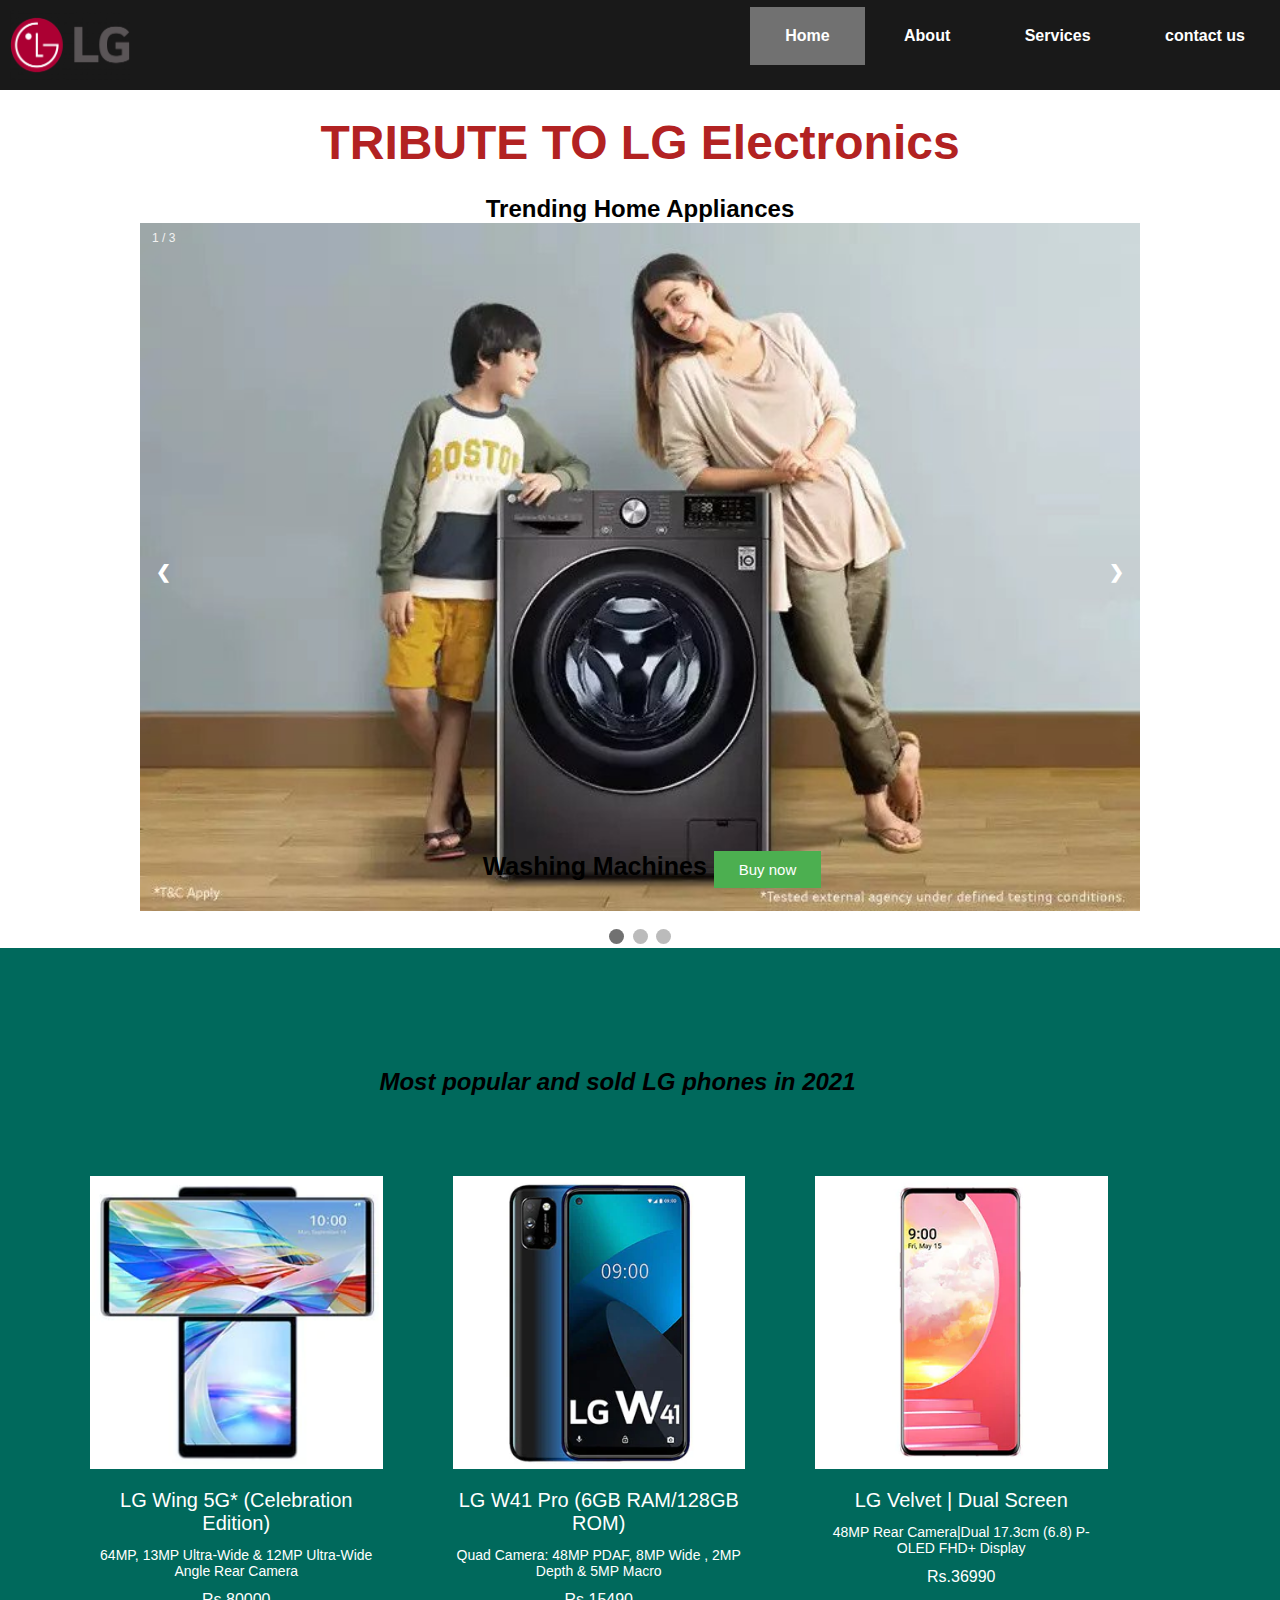
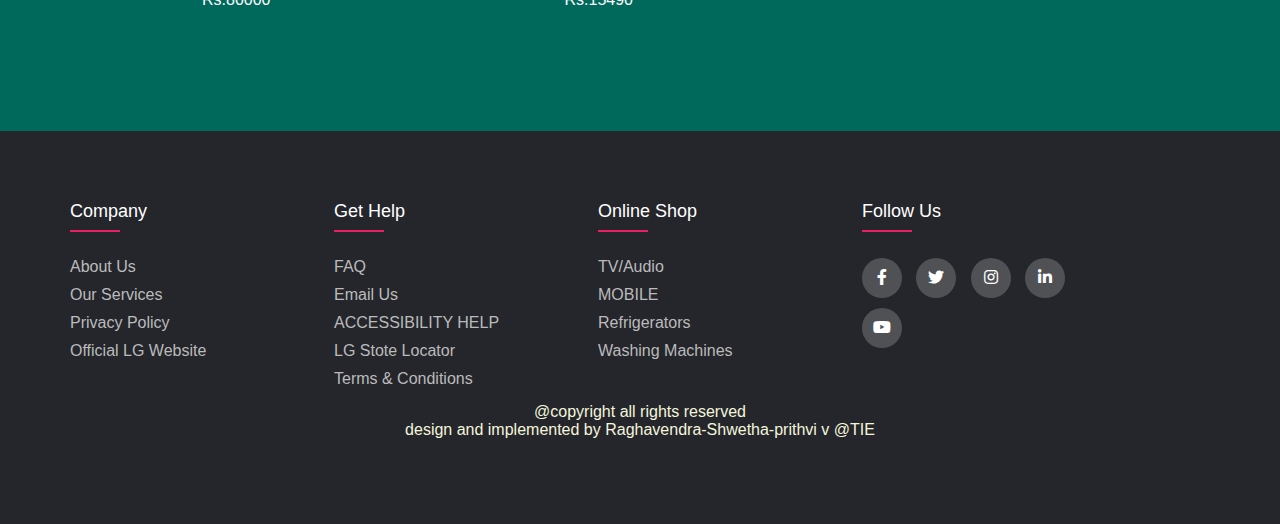
<file: LG project/index.html>
<!DOCTYPE html>
<html>
<head>
	<meta charset="UTF-8">
    <meta http-equiv="X-UA-Compatible" content="IE=edge">
    <meta name="viewport" content="width=device-width, initial-scale=1.0">
	<title>LG Electronics</title>
	<link rel="icon" href="images/titlelogo.png" type="image/x-icon">
	<link rel="stylesheet" type="text/css" href="css/lg.css">
	
	<script src="js/lg.js"></script>
	<link rel="stylesheet" type="text/css" href="https://cdnjs.cloudflare.com/ajax/libs/font-awesome/5.15.1/css/all.min.css">
	
	
</head>
<body>
	<nav>
		<div class="logo">
			<a href="https://www.lg.com/in"><img src="images/lglogo.png" alt="lg logo" width="120" height="70"></a>
		</div>
		<ul>
			<li class="active"><a href="index.html">Home</a></li>
			<li><a href="about.html">About</a></li>
			<li><a href="https://www.lg.com/in/service-india-app">Services</a></li>
			<li><a href="https://www.lg.com/in/whatsapp-opt-in">contact us</a></li>
		</ul>
	</nav>
	<div class="headline">
		<h1> TRIBUTE TO   LG Electronics</h1>
	</div>
	
     <h2 style="text-align: center;">Trending Home Appliances</h2>
	<div class="slideshow-container">

		<div class="mySlides fade">
		  <div class="numbertext">1 / 3</div>
		  <img id="slide1" src="images/slide-1.jpg" style="width:100%; ">
		  <div class="text">Washing Machines <button id="btnlink" onclick="window.location.href='//www.lg.com/in/washing-machines?obsOnly=Y';">Buy now</button></div>
		</div>
		
		<div class="mySlides fade">
		  <div class="numbertext">2 / 3</div>
		  <img src="images/slide-2.jpg" style="width:1000px; height: 660;">
		  <div class="text">Refrigerators<button  id="btnlink" onclick="window.location.href='//www.lg.com/in/double-door-refrigerators';">Buy Now</button></div>
		</div>
		
		<div class="mySlides fade">
		  <div class="numbertext">3 / 3</div>
		  <img src="images/slide-3.jpg" style="width:100%">
		  <div class="text">Styler S3RF - Refresh and sanitize garments in minutes<button  id="btnlink" onclick="window.location.href='//www.lg.com/in/styler/lg-s3rf';">Buy Now</button></div>
		</div>
		
		<a class="prev" onclick="plusSlides(-1)">&#10094;</a>
		<a class="next" onclick="plusSlides(1)">&#10095;</a>
		
		</div>
		<br>
		
		<div style="text-align:center">
		  <span class="dot" onclick="currentSlide(1)"></span> 
		  <span class="dot" onclick="currentSlide(2)"></span> 
		  <span class="dot" onclick="currentSlide(3)"></span> 
		</div>

		<script>
			var slideIndex = 1;
			showSlides(slideIndex);
			
			function plusSlides(n) {
			  showSlides(slideIndex += n);
			}
			
			function currentSlide(n) {
			  showSlides(slideIndex = n);
			}
			
			function showSlides(n) {
			  var i;
			  var slides = document.getElementsByClassName("mySlides");
			  var dots = document.getElementsByClassName("dot");
			  if (n > slides.length) {slideIndex = 1}    
			  if (n < 1) {slideIndex = slides.length}
			  for (i = 0; i < slides.length; i++) {
				  slides[i].style.display = "none";  
			  }
			  for (i = 0; i < dots.length; i++) {
				  dots[i].className = dots[i].className.replace(" active", "");
			  }
			  slides[slideIndex-1].style.display = "block";  
			  dots[slideIndex-1].className += " active";
			}
			</script>

	
   



	
	<div class="product-list">
		<h2>Most popular and sold LG phones in 2021</h2>
		<div class="container">
			<div class="row">
				<!-- Item -->
				<div class="item">
					<div class="product">
						<div class="product-thumb">
							 <img src="images/wing-1.webp" class="pro-thumb-img" alt="product">
   
							<div class="product-styles">
								<span class="active-style" data-image="images/wing-1.webp" style="background-color:#8e5248"></span>
								<span class="" data-image="images/w41-2.webp" style="background-color:#5f89bb"></span>
								<span class="" data-image="images/velvet-3.webp" style="background-color:#b79b98"></span>
								</span>
							</div>
   
							 <div class="product-button">
								 <a href="https://www.lg.com/in/mobile-phones/lg-lmf100emw-wing-5g" title="buy now">
									 <i class="fa fa-eye"></i>
								 </a>
								 
							 </div>
						</div>
						<div class="product-info">
							<h3 class="product-name">
								LG Wing 5G* (Celebration Edition)
							</h3>
							<p class="product-cat">64MP, 13MP Ultra-Wide & 12MP Ultra-Wide Angle Rear Camera</p>
							<p class="product-price">Rs.80000</p>
						</div>
					</div>
				</div>
				<!-- Item End -->
				<!-- Item -->
				<div class="item">
					<div class="product">
						<div class="product-thumb">
							 <img src="images/w41-2.webp" class="pro-thumb-img" alt="product">
   
							<div class="product-styles">
								<span class="active-style" data-image="images/wing-1.webp" style="background-color:#8e5248"></span>
								<span class="" data-image="images/w41-2.webp" style="background-color:#5f89bb"></span>
								<span class="" data-image="images/velvet-3.webp" style="background-color:#b79b98"></span>
								</span>
							</div>
   
							 <div class="product-button">
								 <a href="https://www.lg.com/in/mobile-phones/lg-lmk610im-pro#none" title="buy now">
									 <i class="fa fa-eye"></i>
								 </a>
								 
							 </div>
						</div>
						<div class="product-info">
							<h3 class="product-name">
								LG W41 Pro (6GB RAM/128GB ROM)
							</h3>
							<p class="product-cat">Quad Camera: 48MP PDAF, 8MP Wide , 2MP Depth & 5MP Macro</p>
							<p class="product-price">Rs.15490</p>
						</div>
					</div>
				</div>
				<!-- Item End -->
				<!-- Item -->
				<div class="item">
					<div class="product">
						<div class="product-thumb">
							 <img src="images/velvet-3.webp" class="pro-thumb-img" alt="product">
   
							<div class="product-styles">
								<span class="active-style" data-image="images/wing-1.webp" style="background-color:#8e5248"></span>
								<span class="" data-image="images/w41-2.webp" style="background-color:#5f89bb"></span>
								<span class="" data-image="images/velvet-3.webp" style="background-color:#b79b98"></span>
								</span>
							</div>
   
							 <div class="product-button">
								 <a href="https://www.lg.com/in/mobile-phones/lg-lmg910emw-black" title="buy now">
									 <i class="fa fa-eye"></i>
								 </a>
								 
							 </div>
						</div>
						<div class="product-info">
							<h3 class="product-name">
								LG Velvet | Dual Screen
							</h3>
							<p class="product-cat">48MP Rear Camera|Dual 17.3cm (6.8) P-OLED FHD+ Display</p>
							<p class="product-price">Rs.36990</p>
						</div>
					</div>
				</div>
				<!-- Item End -->
				<!-- Item -->
				
			</div>
		</div>
	</div>
    
   
   
   

	<footer class="footer">
		<div class="container">
			<div class="row">
				<div class="footer-col">
					<h4>company</h4>
					<ul>
						<li><a href="about.html">about us</a></li>
						<li><a href="https://www.lg.com/in/service-india-app">our services</a></li>
						<li><a href="https://www.lg.com/in/privacy">privacy policy</a></li>
						<li><a href="https://www.lg.com/in">Official LG website</a></li>
					</ul>
				</div>
				<div class="footer-col">
					<h4>get help</h4>
					<ul>
						<li><a href="https://www.lg.com/in/faqs">FAQ</a></li>
						<li><a href="https://www.lg.com/in/support/email">Email us</a></li>
						<li><a href="https://www.lg.com/in/webaccessibility">ACCESSIBILITY HELP</a></li>
						<li><a href="htps://www.lg.com/in/locate-storet">LG Stote locator</a></li>
						<li><a href="https://www.lg.com/in/terms-conditions">Terms & conditions</a></li>
					</ul>
				</div>
				<div class="footer-col">
					<h4>online shop</h4>
					<ul>
						<li><a href="https://www.lg.com/in/tv-audio">TV/Audio</a></li>
						<li><a href="https://www.lg.com/in/mobile">MOBILE</a></li>
						<li><a href="https://www.lg.com/in/refrigerators">Refrigerators</a></li>
						<li><a href="https://www.lg.com/in/washing-machines">Washing Machines</a></li>
					</ul>
				</div>
				<div class="footer-col">
					<h4>follow us</h4>
					<div class="social-links">
						<a href="https://www.facebook.com/LGIndiaPage/"><i class="fab fa-facebook-f"></i></a>
						<a href="https://twitter.com/LGIndia?ref_src=twsrc%5Egoogle%7Ctwcamp%5Eserp%7Ctwgr%5Eauthor"><i class="fab fa-twitter"></i></a>
						<a href="https://www.instagram.com/lg_india/?hl=en"><i class="fab fa-instagram"></i></a>
						<a href="https://www.linkedin.com/company/lg-electronics/?originalSubdomain=in"><i class="fab fa-linkedin-in"></i></a>
						<a href="https://www.youtube.com/channel/UCTPlNEVhogn_t03OSP2tyXg"><i class="fab fa-youtube"></i></a>
					</div>
				</div>
			</div>
		</div>
		<div style="text-align: center; padding: 15px; color: beige;" >
			<p>@copyright all rights reserved</p>
			<P>design and implemented by Raghavendra-Shwetha-prithvi v @TIE</P> 
			</div>
   </footer>

	
		
		


	                        
</body>
</html>
</file>
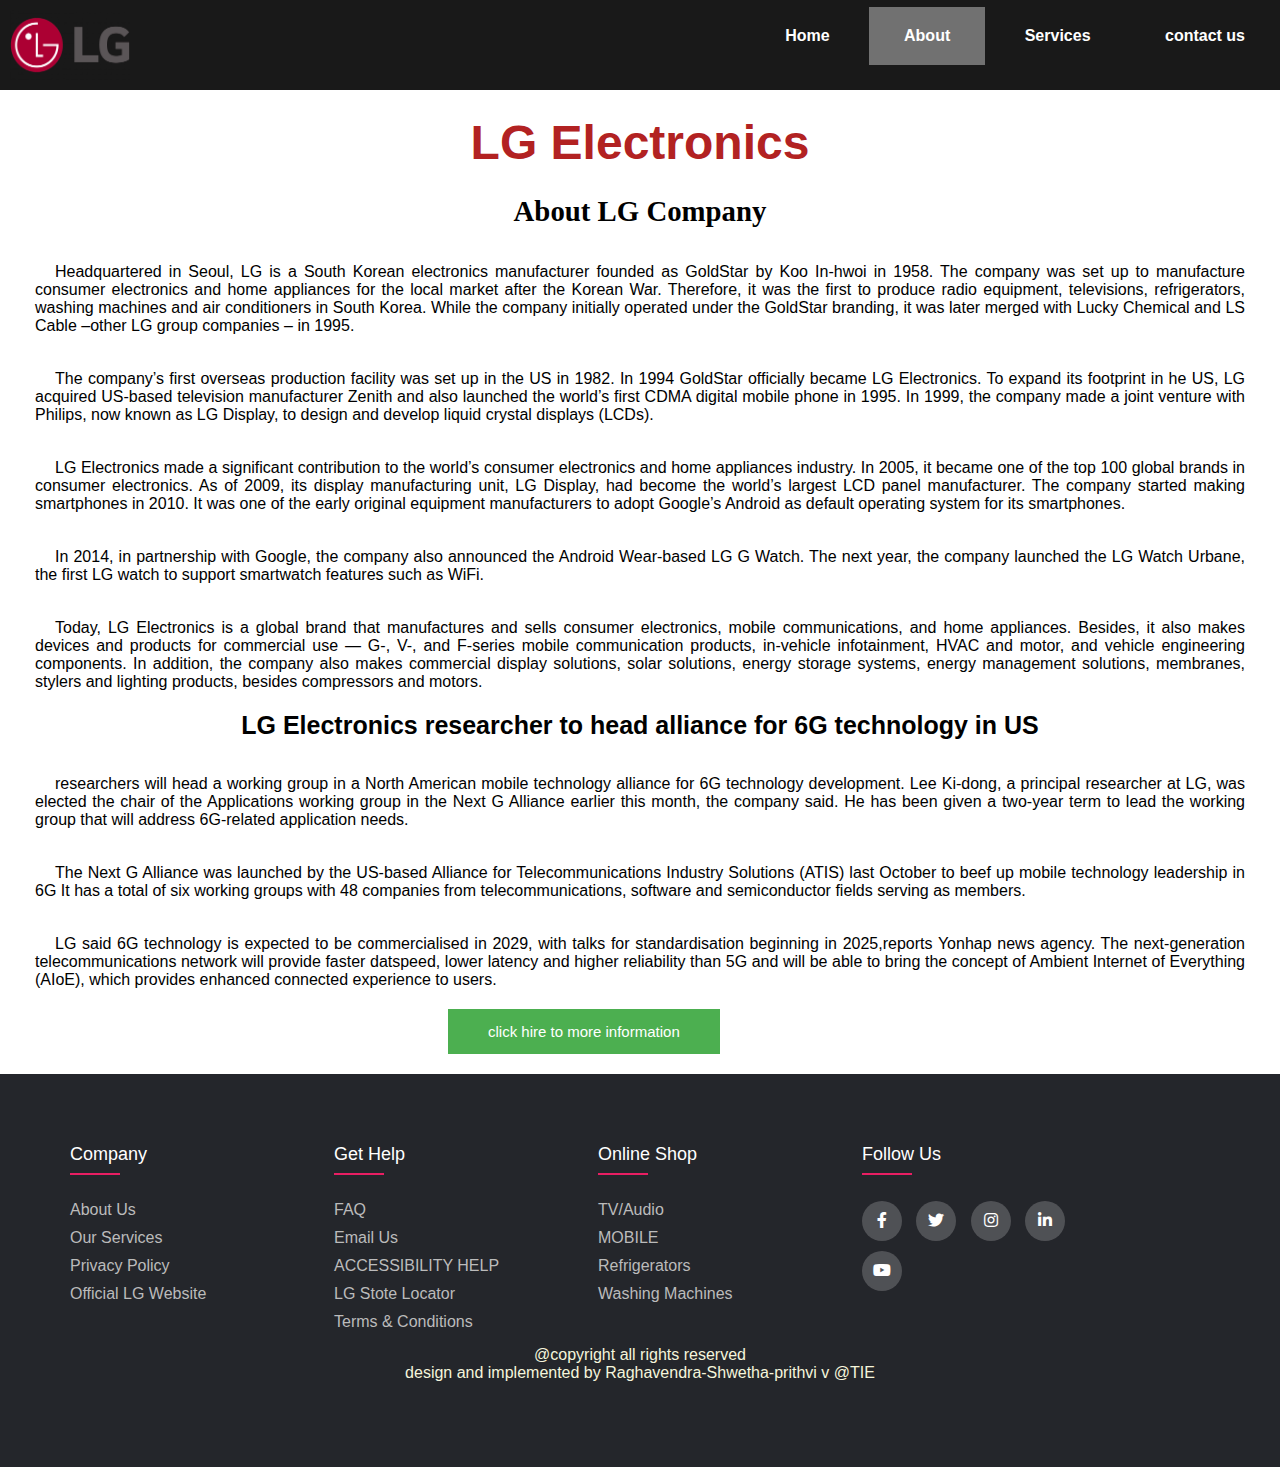
<file: LG project/about.html>
<!DOCTYPE html>
<html>
<head>
	<meta charset="UTF-8">
    <meta http-equiv="X-UA-Compatible" content="IE=edge">
    <meta name="viewport" content="width=device-width, initial-scale=1.0">
	<title>About LG</title>
	<link rel="icon" href="images/titlelogo.png" type="image/x-icon">
	<link rel="stylesheet" type="text/css" href="css/lg.css">
	<script src="js/lg.js"></script>
	<link rel="stylesheet" type="text/css" href="https://cdnjs.cloudflare.com/ajax/libs/font-awesome/5.15.1/css/all.min.css">
	
<body>
	<nav>
		<div class="logo">
			<img src="images/lglogo.png" alt="lg logo" width="120" height="70">
	 
		</div>

		<ul>
			<li><a href="index.html">Home</a></li>
			<li  class="active"><a href="about.html">About</a></li>
			<li><a href="https://www.lg.com/in/service-india-app">Services</a></li>
			<li><a href="https://www.lg.com/in/whatsapp-opt-in">contact us</a></li>
		</ul>
    </nav>
<div class="headline"> 
	<h1>LG Electronics</h1>
</div>
	
	 	<div class="about">
			 <h2>About LG Company</h2>
			<p>
				Headquartered in Seoul, LG is a South Korean electronics manufacturer 
				founded as GoldStar by Koo In-hwoi in 1958. The company was set up to
				manufacture consumer electronics and home appliances for the local market
				after the Korean War. Therefore, it was the first to produce radio 
				equipment, televisions, refrigerators, washing machines and air 
				conditioners in South Korea. While the company initially operated 
				under the GoldStar branding, it was later merged with Lucky Chemical 
				and LS Cable –other LG group companies – in 1995.
		   	</p>
			   <p>
				The company’s first overseas production facility was set up in the US in 1982.
				In 1994 GoldStar officially became LG Electronics. To expand its footprint in
				he US, LG acquired US-based television manufacturer Zenith and also launched
				the world’s first CDMA digital mobile phone in 1995. In 1999, the company
				made a joint venture with Philips, now known as LG Display, to design and
				develop liquid crystal displays (LCDs).
			   </p>
			   <p>
				LG Electronics made a significant contribution to the world’s consumer 
				electronics and home appliances industry. In 2005, it became one of the
				top 100 global brands in consumer electronics. As of 2009, its display 
				manufacturing unit, LG Display, had become the world’s largest LCD panel
				manufacturer. The company started making smartphones in 2010. It was one
				of the early original equipment manufacturers to adopt Google’s Android
				as default operating system for its smartphones.
			   </p>
			   <p>
				In 2014, in partnership with Google, the company also announced the
				Android Wear-based LG G Watch. The next year, the company launched 
				the LG Watch Urbane, the first LG watch to support smartwatch features
				such as WiFi.
			   </p>
			   <p>
				Today, LG Electronics is a global brand that manufactures and sells consumer
				electronics, mobile communications, and home appliances. Besides, it also 
				makes devices and products for commercial use — G-, V-, and F-series mobile
				communication products, in-vehicle infotainment, HVAC and motor, and 
				vehicle engineering components. In addition, the company also makes
				commercial display solutions, solar solutions, energy storage systems,
				energy management solutions, membranes, stylers and lighting products,
				besides compressors and motors.
			   </p>
			   <div class="articale">
			   <h3>LG Electronics researcher to head alliance for 6G technology in US</h3>
			   <p>
				researchers will head a working group in a North American mobile
				technology alliance for 6G technology development.
				Lee Ki-dong, a principal researcher at LG, was elected 
				the chair of the Applications working group in the
				Next G Alliance earlier this month, the company said. He has 
				been given a two-year term to lead the working group that 
				will address 6G-related application needs.
			   </p>
			   <p>
				The Next G Alliance was launched by the US-based Alliance for 
				Telecommunications Industry Solutions (ATIS) last October to 
				beef up mobile technology leadership in 6G
				It has a total of six working groups with 48 
				companies from telecommunications, software and 
				semiconductor fields serving as members.
			   </p>
			   <p>
				LG said 6G technology is expected to be commercialised in 2029, 
				with talks for standardisation beginning in 2025,reports Yonhap news agency.
				The next-generation telecommunications network will provide faster datspeed,
				lower latency and higher reliability than 5G and will be able to bring 
				the concept of Ambient Internet of Everything (AIoE), which provides
				enhanced connected experience to users.
			   </p>
			   </div>
		</div>
		<div class="btnforinfo">

			<button onclick="window.location.href='moreinfo.html';"> click hire to more information</button>
		</div>






		
	<footer class="footer">
		<div class="container">
			<div class="row">
				<div class="footer-col">
					<h4>company</h4>
					<ul>
						<li><a href="about.html">about us</a></li>
						<li><a href="https://www.lg.com/in/service-india-app">our services</a></li>
						<li><a href="https://www.lg.com/in/privacy">privacy policy</a></li>
						<li><a href="https://www.lg.com/in">Official LG website</a></li>
						
					</ul>
				</div>
				<div class="footer-col">
					<h4>get help</h4>
					<ul>
						<li><a href="https://www.lg.com/in/faqs">FAQ</a></li>
						<li><a href="https://www.lg.com/in/support/email">Email us</a></li>
						<li><a href="https://www.lg.com/in/webaccessibility">ACCESSIBILITY HELP</a></li>
						<li><a href="htps://www.lg.com/in/locate-storet">LG Stote locator</a></li>
						<li><a href="https://www.lg.com/in/terms-conditions">Terms & conditions</a></li>
					</ul>
				</div>
				<div class="footer-col">
					<h4>online shop</h4>
					<ul>
						<li><a href="https://www.lg.com/in/tv-audio">TV/Audio</a></li>
						<li><a href="https://www.lg.com/in/mobile">MOBILE</a></li>
						<li><a href="https://www.lg.com/in/refrigerators">Refrigerators</a></li>
						<li><a href="https://www.lg.com/in/washing-machines">Washing Machines</a></li>
					</ul>
				</div>
				<div class="footer-col">
					<h4>follow us</h4>
					<div class="social-links">
						<a href="https://www.facebook.com/LGIndiaPage/"><i class="fab fa-facebook-f"></i></a>
						<a href="https://twitter.com/LGIndia?ref_src=twsrc%5Egoogle%7Ctwcamp%5Eserp%7Ctwgr%5Eauthor"><i class="fab fa-twitter"></i></a>
						<a href="https://www.instagram.com/lg_india/?hl=en"><i class="fab fa-instagram"></i></a>
						<a href="https://www.linkedin.com/company/lg-electronics/?originalSubdomain=in"><i class="fab fa-linkedin-in"></i></a>
						<a href="https://www.youtube.com/channel/UCTPlNEVhogn_t03OSP2tyXg"><i class="fab fa-youtube"></i></a>
					</div>
				</div>
			</div>
		</div>
		<div style="text-align: center; padding: 15px; color: beige;">
		<p>@copyright all rights reserved</p>
		<P>design and implemented by Raghavendra-Shwetha-prithvi v @TIE</P> 
	    </div>
   </footer>

</body>
</html>
</file>
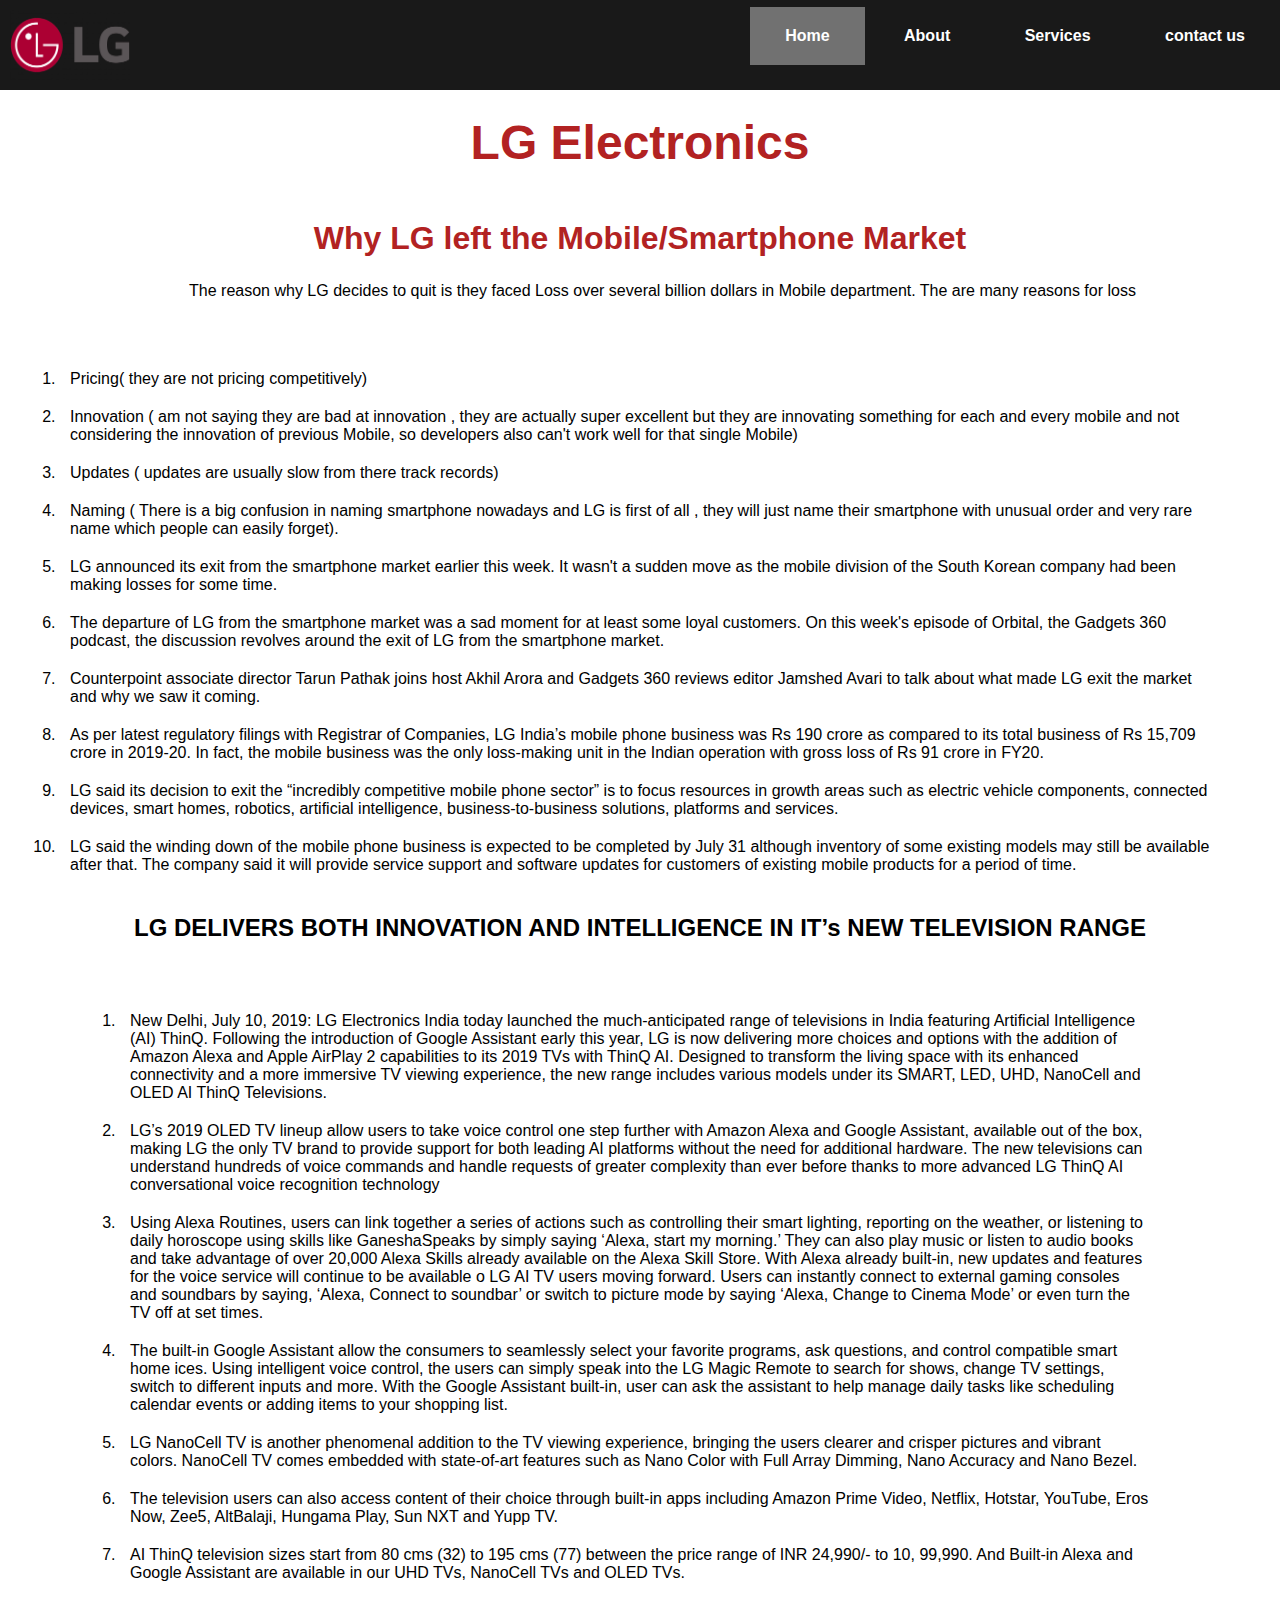
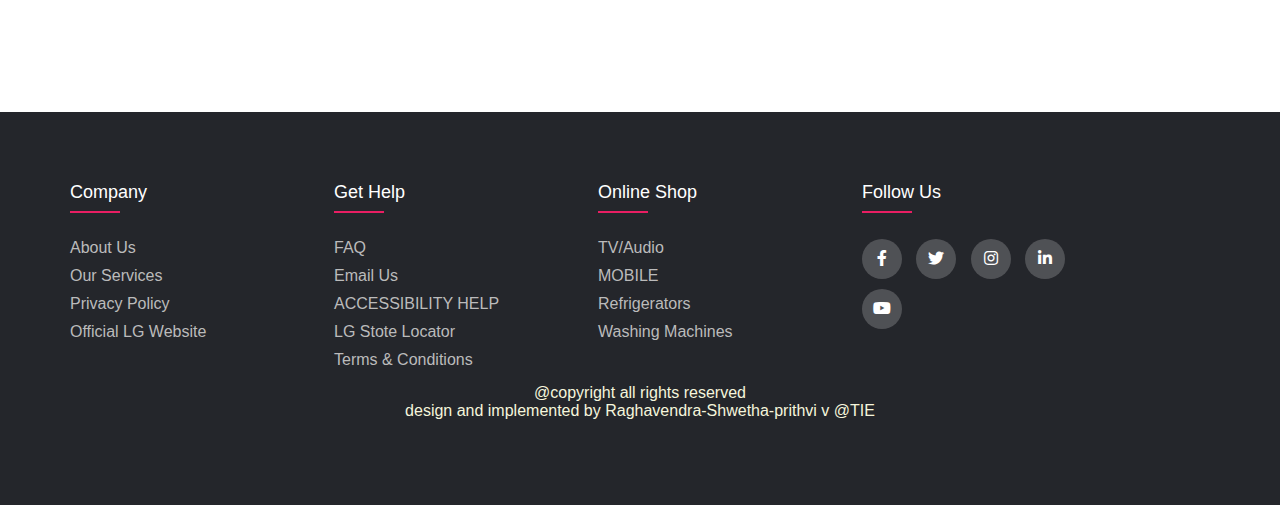
<file: LG project/moreinfo.html>
<!DOCTYPE html>
<html lang="en">
<head>
    <meta charset="UTF-8">
    <meta http-equiv="X-UA-Compatible" content="IE=edge">
    <meta name="viewport" content="width=device-width, initial-scale=1.0">
    <title>More Information about LG</title>
    <link rel="icon" href="images/titlelogo.png" type="image/x-icon">
	<link rel="stylesheet" type="text/css" href="css/lg.css">
	
	<script src="js/lg.js"></script>
	<link rel="stylesheet" type="text/css" href="https://cdnjs.cloudflare.com/ajax/libs/font-awesome/5.15.1/css/all.min.css">

</head>
<body>
    <nav>
		<div class="logo">
			<img src="images/lglogo.png" alt="lg logo" width="120" height="70">
		</div>
		<ul>
			<li class="active"><a href="index.html">Home</a></li>
			<li><a href="about.html">About</a></li>
			<li><a href="https://www.lg.com/in/service-india-app">Services</a></li>
			<li><a href="https://www.lg.com/in/whatsapp-opt-in">contact us</a></li>
		</ul>
	</nav>
	<div class="headline">
		<h1>LG Electronics</h1>
	</div>

    <div class="resions">
        <h1>Why LG left the Mobile/Smartphone Market</h1>
        <p style="font: size 40px;margin-left: 45px;">
            The reason why LG decides to quit is they faced Loss over several
            billion dollars in Mobile department. The are many reasons for loss
        </p>
    </div>
        <div class="list">
            <ol>
            <li> Pricing( they are not pricing competitively)</li>
            <li> Innovation ( am not saying they are bad at innovation , they are
                actually super excellent but they are innovating something for
                each and every mobile and not considering the innovation of
                previous Mobile, so developers also can't work well for that
                single Mobile)
            </li>
            <li>
                Updates ( updates are usually slow from there track records) 
            </li>
            <li>
                Naming ( There is a big confusion in naming smartphone nowadays
                and LG is first of all , they will just name their smartphone with
                unusual order and very rare name which people can easily forget).
            </li>
            <li>LG announced its exit from the smartphone market earlier this week. 
                It wasn't a sudden move as the mobile division of the South Korean company 
                had been making losses for some time.
            </li>
            <li>
                The departure of LG from the smartphone market was a sad moment for at least some loyal customers. 
                On this week's episode of Orbital, the Gadgets 360 podcast, the discussion revolves around the exit 
                of LG from the smartphone market.
            </li>
            <li>Counterpoint associate director Tarun Pathak joins host Akhil Arora and Gadgets 360 reviews
                 editor Jamshed Avari to talk about what made LG exit the market and why we saw it coming.
            </li>
			<li>As per latest regulatory filings with Registrar of Companies, LG India’s
				mobile phone business was Rs 190 crore as compared to its total business
				of Rs 15,709 crore in 2019-20. In fact, the mobile business was the only 
				loss-making unit in the Indian operation with gross loss of Rs 91 crore 
				in FY20.
			</li>
			<li>
				LG said its decision to exit the “incredibly competitive mobile phone sector” 
				is to focus resources in growth areas such as electric vehicle components,
				connected devices, smart homes, robotics, artificial intelligence,
				business-to-business solutions, platforms and services.
			</li>
			<li>
			LG said the winding down of the mobile phone business is expected to 
			be completed by July 31 although inventory of some existing models may
			still be available after that. The company said it will provide service
			support and software updates for customers of existing mobile products
			for a period of time.
			</li>
			<div class="list">
				<h2 style="text-align: center; padding-bottom: 0px; padding-top: 30px;">LG DELIVERS BOTH INNOVATION AND INTELLIGENCE IN IT’s NEW TELEVISION RANGE</h2>
				<ol>
					<li>New Delhi, July 10, 2019: LG Electronics India today launched the 
					much-anticipated range of televisions in India featuring Artificial 
					Intelligence (AI) ThinQ. Following the introduction of Google Assistant 
					early this year, LG is now delivering more choices and options with the 
					addition of Amazon Alexa and Apple AirPlay 2 capabilities to its 2019 TVs
					with ThinQ AI. Designed to transform the living space with its enhanced
					connectivity and a more immersive TV viewing experience, the new range
					includes various models under its SMART, LED, UHD, NanoCell and OLED 
					AI ThinQ Televisions.
				</li>
					<li>
						LG’s 2019 OLED TV lineup allow users to take voice control one step
						further with Amazon Alexa and Google Assistant, available out of
						the box, making LG the only TV brand to provide support for both
						leading AI platforms without the need for additional hardware.
						The new televisions can understand hundreds of voice commands
						and handle requests of greater complexity than ever before
						thanks to more advanced LG ThinQ AI conversational voice 
						recognition technology
					</li>
					<li>
						Using Alexa Routines, users can link together a series of actions such
						as controlling their smart  lighting, reporting on the weather, or 
						listening to daily horoscope using skills like GaneshaSpeaks by simply 
						saying ‘Alexa, start my morning.’ They can also play music or listen to
						audio books and take advantage of over 20,000 Alexa Skills already 
						available on the Alexa Skill Store. With Alexa already built-in, new 
						updates and features for the voice service will continue to be available
						o LG AI TV users moving forward. Users can instantly connect to external
						gaming consoles and soundbars by saying, ‘Alexa, Connect to soundbar’ or 
						switch to picture mode by saying ‘Alexa, Change to Cinema Mode’ or even turn
						the TV off at set times.
					</li>
					<li>
						The built-in Google Assistant allow the consumers to seamlessly select
						your favorite programs, ask questions, and control compatible smart home
						ices. Using intelligent voice control, the users can simply speak into 
						the LG Magic Remote to search for shows, change TV settings, switch to
						different inputs and more. With the Google Assistant built-in, user can
						ask the assistant to help manage daily tasks like scheduling calendar
						events or adding items to your shopping list.
					</li>
					<li>
						LG NanoCell TV is another phenomenal addition to the TV viewing experience, bringing the
						users clearer and crisper pictures and vibrant colors. NanoCell TV comes
						embedded with state-of-art features such as Nano Color with Full Array
						Dimming, Nano Accuracy and Nano Bezel.
					</li>
					<li>
						The television users can also access content of their choice through built-in 
						apps including Amazon Prime Video, Netflix, Hotstar, YouTube, Eros Now, 
						Zee5, AltBalaji, Hungama Play, Sun NXT and Yupp TV.
					</li>
					<li>
						AI ThinQ television sizes start from 80 cms (32) to 195 cms (77) between the 
						price range of INR 24,990/- to 10, 99,990. And Built-in Alexa and Google
						Assistant are available in our UHD TVs, NanoCell TVs and OLED TVs.
					</li>
				</ol>

			</div>

        </ol>
    </div>

    



















    <footer class="footer">
		<div class="container">
			<div class="row">
				<div class="footer-col">
					<h4>company</h4>
					<ul>
						<li><a href="about.html">about us</a></li>
						<li><a href="https://www.lg.com/in/service-india-app">our services</a></li>
						<li><a href="https://www.lg.com/in/privacy">privacy policy</a></li>
						<li><a href="https://www.lg.com/in">Official LG website</a></li>
					</ul>
				</div>
				<div class="footer-col">
					<h4>get help</h4>
					<ul>
						<li><a href="https://www.lg.com/in/faqs">FAQ</a></li>
						<li><a href="https://www.lg.com/in/support/email">Email us</a></li>
						<li><a href="https://www.lg.com/in/webaccessibility">ACCESSIBILITY HELP</a></li>
						<li><a href="htps://www.lg.com/in/locate-storet">LG Stote locator</a></li>
						<li><a href="https://www.lg.com/in/terms-conditions">Terms & conditions</a></li>
					</ul>
				</div>
				<div class="footer-col">
					<h4>online shop</h4>
					<ul>
						<li><a href="https://www.lg.com/in/tv-audio">TV/Audio</a></li>
						<li><a href="https://www.lg.com/in/mobile">MOBILE</a></li>
						<li><a href="https://www.lg.com/in/refrigerators">Refrigerators</a></li>
						<li><a href="https://www.lg.com/in/washing-machines">Washing Machines</a></li>
					</ul>
				</div>
				<div class="footer-col">
					<h4>follow us</h4>
					<div class="social-links">
						<a href="https://www.facebook.com/LGIndiaPage/"><i class="fab fa-facebook-f"></i></a>
						<a href="https://twitter.com/LGIndia?ref_src=twsrc%5Egoogle%7Ctwcamp%5Eserp%7Ctwgr%5Eauthor"><i class="fab fa-twitter"></i></a>
						<a href="https://www.instagram.com/lg_india/?hl=en"><i class="fab fa-instagram"></i></a>
						<a href="https://www.linkedin.com/company/lg-electronics/?originalSubdomain=in"><i class="fab fa-linkedin-in"></i></a>
						<a href="https://www.youtube.com/channel/UCTPlNEVhogn_t03OSP2tyXg"><i class="fab fa-youtube"></i></a>
					</div>
				</div>
			</div>
		</div>
		<div style="text-align: center; padding: 15px; color: beige;" >
			<p>@copyright all rights reserved</p>
			<P>design and implemented by Raghavendra-Shwetha-prithvi v @TIE</P> 
			</div>
   </footer>
    
</body>
</html>
</file>
<file: LG project/css/lg.css>
*{
	margin: 0;
	padding: 0;
	font-family: 'Lucida Sans', 'Lucida Sans Regular', 'Lucida Grande', 'Lucida Sans Unicode', Geneva, Verdana, sans-serif
}
body{
	width: 100%;
	height: 100vh;
	background-size: cover;
	background-position: center;
	background-repeat: no-repeat;
	background-image: url("https://image.freepik.com/free-photo/old-camera-notebook-laptop-with-blue-pencil-cup-cappuccino-white-background_23-2147979092.jpg");
	
	
}
.headline h1{
	text-align: center;
	text-decoration: none;
	font-size: 3em;
	font-family:'Franklin Gothic Medium', 'Arial Narrow', Arial, sans-serif;

}


nav{
	width: 100%;
	background-color: rgb(0, 0,0,0.9);
	overflow: hidden;
}
nav ul{
	list-style-type: none;
	float: right;
	margin-top: 7px;
}
nav ul li{
	display: inline-block;

}
nav ul li a{
	text-decoration: none;
	padding: 20px 35px;
	text-align: center;
	color: #fff;
	display: block;
	font-weight: 700;
}
.logo{
	float: left;
	padding: 10px;
}
div h1{
	text-align: center;
	padding: 25px ;
    color: firebrick;
}


/*syles for about page*/
.about p{
	text-align: justify;
	text-indent: 20px;
	padding: 15px;
	margin: 20px;
	padding-bottom: 0;
	display: block;

}
.about h2{
	text-align: center;
	font-size: 1.8em;
	font-family:Georgia, 'Times New Roman', Times, serif;
}
.about h3{
	text-align: center;
	font-size: 25px;
	
}




/*  Styles for footer    */


@import url('https://fonts.googleapis.com/css2?family=Poppins:wght@300;400;500;600;700&display=swap');

.container{
	max-width: 1170px;
	margin:auto;
}
.row{
	display: flex;
	flex-wrap: wrap;
}
ul{
	list-style: none;
}
.footer{
	background-color: #24262b;
    padding: 70px 0;
}
.footer-col{
   width: 20%;
   padding: 0 15px;
}
.footer-col h4{
	font-size: 18px;
	color: #ffffff;
	text-transform: capitalize;
	margin-bottom: 36px;
	font-weight: 500;
	position: relative;
}
.footer-col h4::before{
	content: '';
	position: absolute;
	left:0;
	bottom: -10px;
	background-color: #e91e63;
	height: 2px;
	box-sizing: border-box;
	width: 50px;
}
.footer-col ul li:not(:last-child){
	margin-bottom: 10px;
}
.footer-col ul li a{
	font-size: 16px;
	text-transform: capitalize;
	color: #ffffff;
	text-decoration: none;
	font-weight: 300;
	color: #bbbbbb;
	display: block;
	transition: all 0.3s ease;
}
.footer-col ul li a:hover{
	color: #ffffff;
	padding-left: 8px;
}
.footer-col .social-links a{
	display: inline-block;
	height: 40px;
	width: 40px;
	background-color: rgba(255,255,255,0.2);
	margin:0 10px 10px 0;
	text-align: center;
	line-height: 40px;
	border-radius: 50%;
	color: #ffffff;
	transition: all 0.5s ease;
}
.footer-col .social-links a:hover{
	color: #24262b;
	background-color: #ffffff;
}

/*responsive*/
@media(max-width: 767px){
  .footer-col{
    width: 50%;
    margin-bottom: 30px;
}
}
@media(max-width: 574px){
  .footer-col{
    width: 100%;
}
}




/* css code for card    */
.product-list{
	padding:60px 25px;
	min-height: 100px;
	background-color:#00695C;
}
.product-list h2{
	text-align: center;
	padding: 60px 70px 80px 25px;
	font-style: italic;
}

.product-list .item{
	flex-basis: 25%;
	max-width: 25%;
	padding:0 35px;
	margin-bottom: 50px; 
}
.product-list .product .product-thumb img{
	width: 100%;
	display: block;
}
.product-list .product .product-thumb{
	position: relative;
	overflow: hidden;
}
.product-list .product .product-thumb .product-button{
	/*background-color: red;*/
	position: absolute;
	left:0;
	bottom:15px;
	width: 100%;
	text-align: center;
	transition: all .5s ease;
	transform: translateY(100%);
	opacity:0;
	z-index:10;
}
.product-list .product:hover .product-thumb .product-button{
	opacity: 1;
	transform: translateY(0%);
}
.product-list .product .product-thumb .product-button a{
	display: inline-block;
	height: 40px;
	width: 40px;
	border:1px solid #111111;
	background-color: #ffffff;
	text-align:center;
	transition: all .5s ease;
}
.product-list .product .product-thumb .product-button a .fa{
	line-height: 38px;
	color:#111111;
	transition: all .5s ease;
}
.product-list .product .product-thumb .product-button a:hover{
	background-color: #111111;
}
.product-list .product .product-thumb .product-button a:hover .fa{
	color:#ffffff;
}
.product-list .product .product-thumb .product-styles{
	position: absolute;
	top:15px;
	right:15px;
	z-index:10;
	opacity:0;
	transition: opacity .5s ease;
}
.product-list .product:hover .product-thumb .product-styles{
	opacity: 1;
}
.product-list .product .product-thumb .product-styles span{
	height: 10px;
	width: 10px;
	display: block;
	margin-bottom: 9px;
	border-radius: 50%;
	cursor: pointer;
	position: relative;
}
.product-list .product .product-thumb .product-styles span.active-style::before{
	content: '';
	position: absolute;
	box-sizing: border-box;
	height: 16px;
	width: 16px;
	border:1px solid #111111;
	left:0;
	top:0;
	margin-left:-3px;
	margin-top: -3px;
	border-radius: 50%;
}
.product-list .product .product-info{
	text-align: center;
}

.product-list .product .product-info .product-name{
	color:#ffffff;
	margin:20px 0 10px;
	font-size: 20px;
	font-weight: 500;
}
.product-list .product .product-info .product-cat{
	color:#ffffff;
	margin:12px 0 12px;
	font-size: 14px;
	font-weight: 400;
}
.product-list .product .product-info .product-price{
	color:#ffffff;
	margin:12px 0 12px;
	font-size: 16px;
	font-weight: 500;
}


/*responsive*/

@media(max-width: 991px){
	.product-list .item {
    flex-basis: 50%;
    max-width: 50%;
}
}
@media(max-width: 575px){
	.product-list .item {
    flex-basis: 100%;
    max-width: 100%;
}
}




/*  css style code for home slide*/
.mySlides {display: none}
img {vertical-align: middle;}

/* Slideshow container */
.slideshow-container {
  max-width: 1000px;
  position: relative;
  margin: auto;
}

/* Next & previous buttons */
.prev, .next {
  cursor: pointer;
  position: absolute;
  top: 50%;
  width: auto;
  padding: 16px;
  margin-top: -22px;
  color: white;
  font-weight: bold;
  font-size: 18px;
  transition: 0.6s ease;
  border-radius: 0 3px 3px 0;
  user-select: none;
}

/* Position the "next button" to the right */
.next {
  right: 0;
  border-radius: 3px 0 0 3px;
}

/* On hover, add a black background color with a little bit see-through */
.prev:hover, .next:hover {
  background-color: rgba(0,0,0,0.8);
}

/* Caption text */
.text {
  color:black;
  font-size: 25px;
  padding: 8px 12px;
  position: absolute;
  bottom: 15px;
  width: 100%;
  text-align: center;
  font-weight: 700;

}

#btnlink{
	background-color: #4CAF50; /* Green */
  border: none;
  color: white;
  padding: 10px 25px;
  text-align: center;
  text-decoration: none;
  display: inline-block;
  font-size: 15px;
  cursor: pointer;

}

/* Number text (1/3 etc) */
.numbertext {
  color: #f2f2f2;
  font-size: 12px;
  padding: 8px 12px;
  position: absolute;
  top: 0;
}

/* The dots/bullets/indicators */
.dot {
  cursor: pointer;
  height: 15px;
  width: 15px;
  margin: 0 2px;
  background-color: #bbb;
  border-radius: 50%;
  display: inline-block;
  transition: background-color 0.6s ease;
}

.active, .dot:hover {
  background-color: #717171;
}

/* Fading animation */
.fade {
  -webkit-animation-name: fade;
  -webkit-animation-duration: 1.5s;
  animation-name: fade;
  animation-duration: 1.5s;
}

@-webkit-keyframes fade {
  from {opacity: .4} 
  to {opacity: 1}
}

@keyframes fade {
  from {opacity: .4} 
  to {opacity: 1}
}

/* On smaller screens, decrease text size */
@media only screen and (max-width: 300px) {
  .prev, .next,.text {font-size: 11px}
}



/* css style for moreinfo page */
.resions 
{
	text-align: center;
}

.list ol
{	
	margin: 50px;
	padding:10px;
}
.list ol li
{
	padding: 10px;
}


.btnforinfo button{
	
  padding: 14px 40px;
  margin-left: 35%;
  margin-bottom: 20px;
  cursor: pointer;
  background-color: #4CAF50; /* Green */
  border: none;
  color: white;
  text-align: center;
  text-decoration: none;
  display: inline-block;
  font-size: 15px;
  


}
</file>
